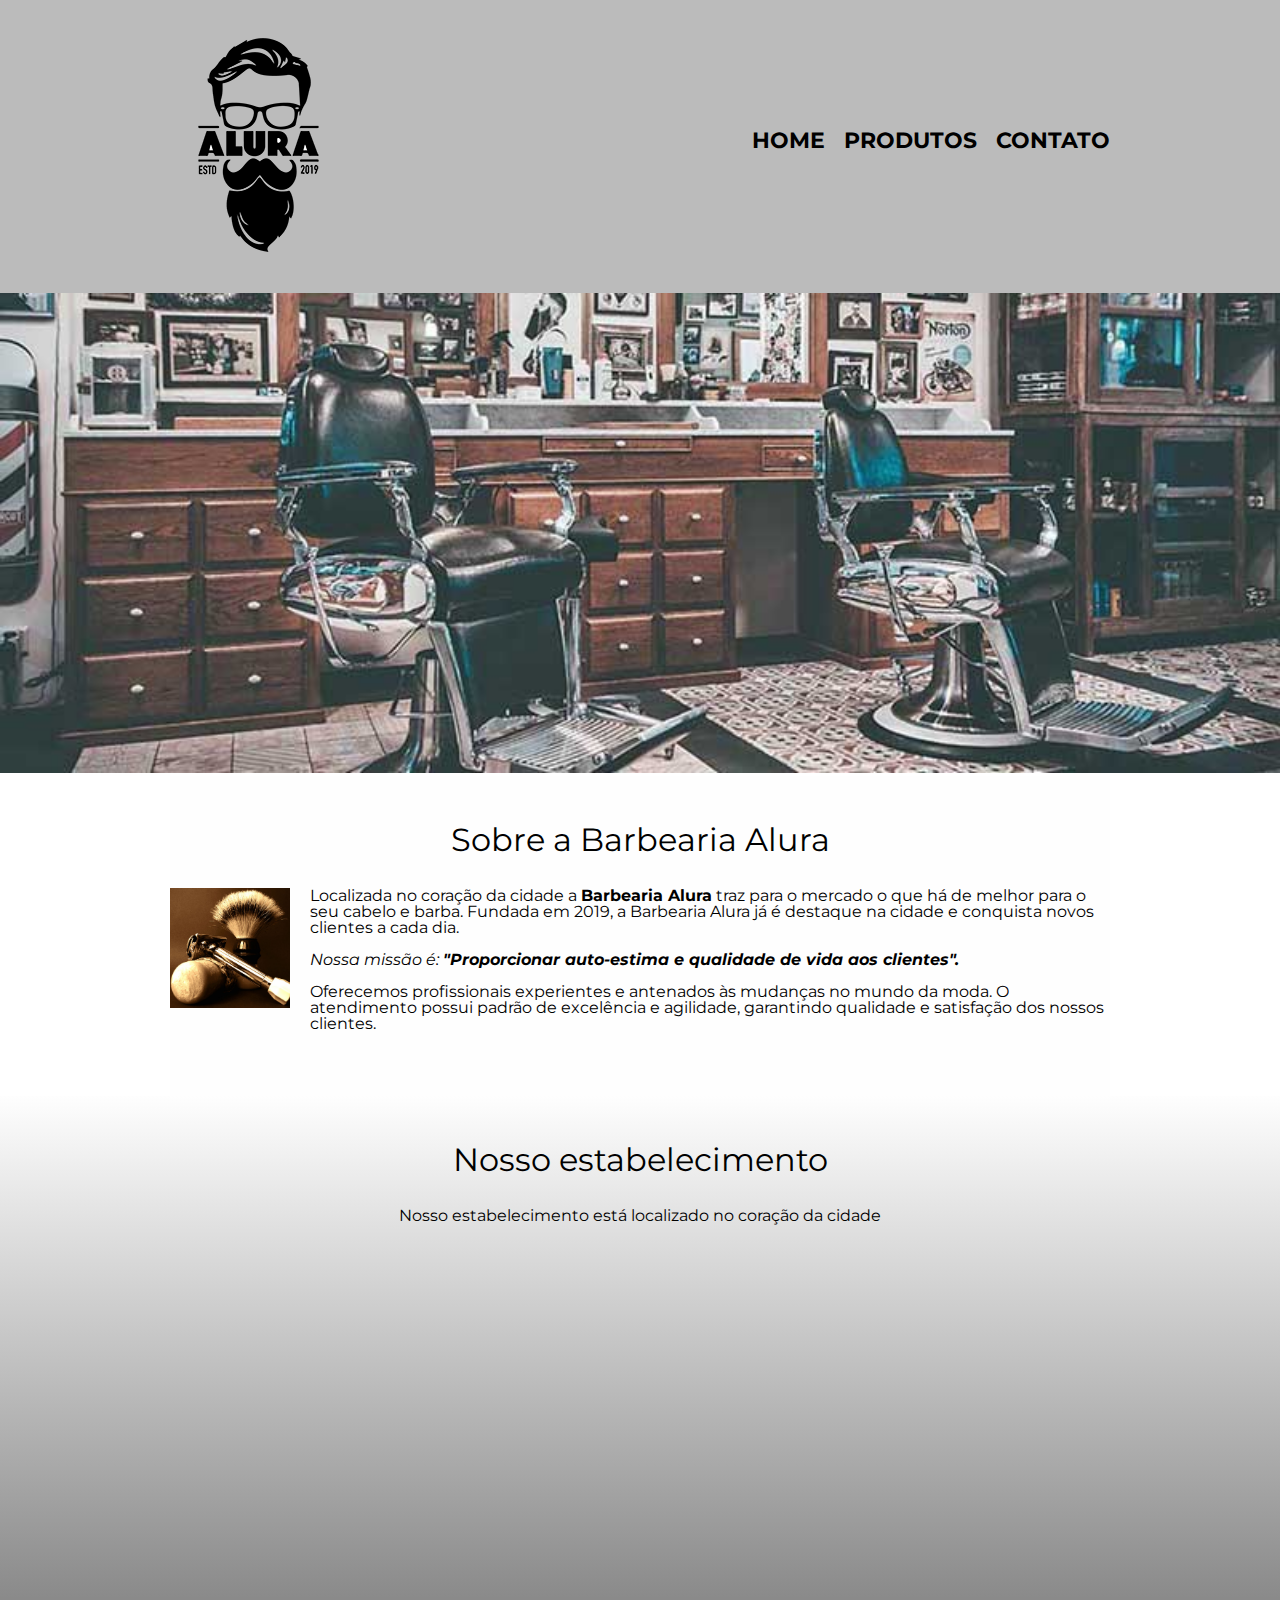
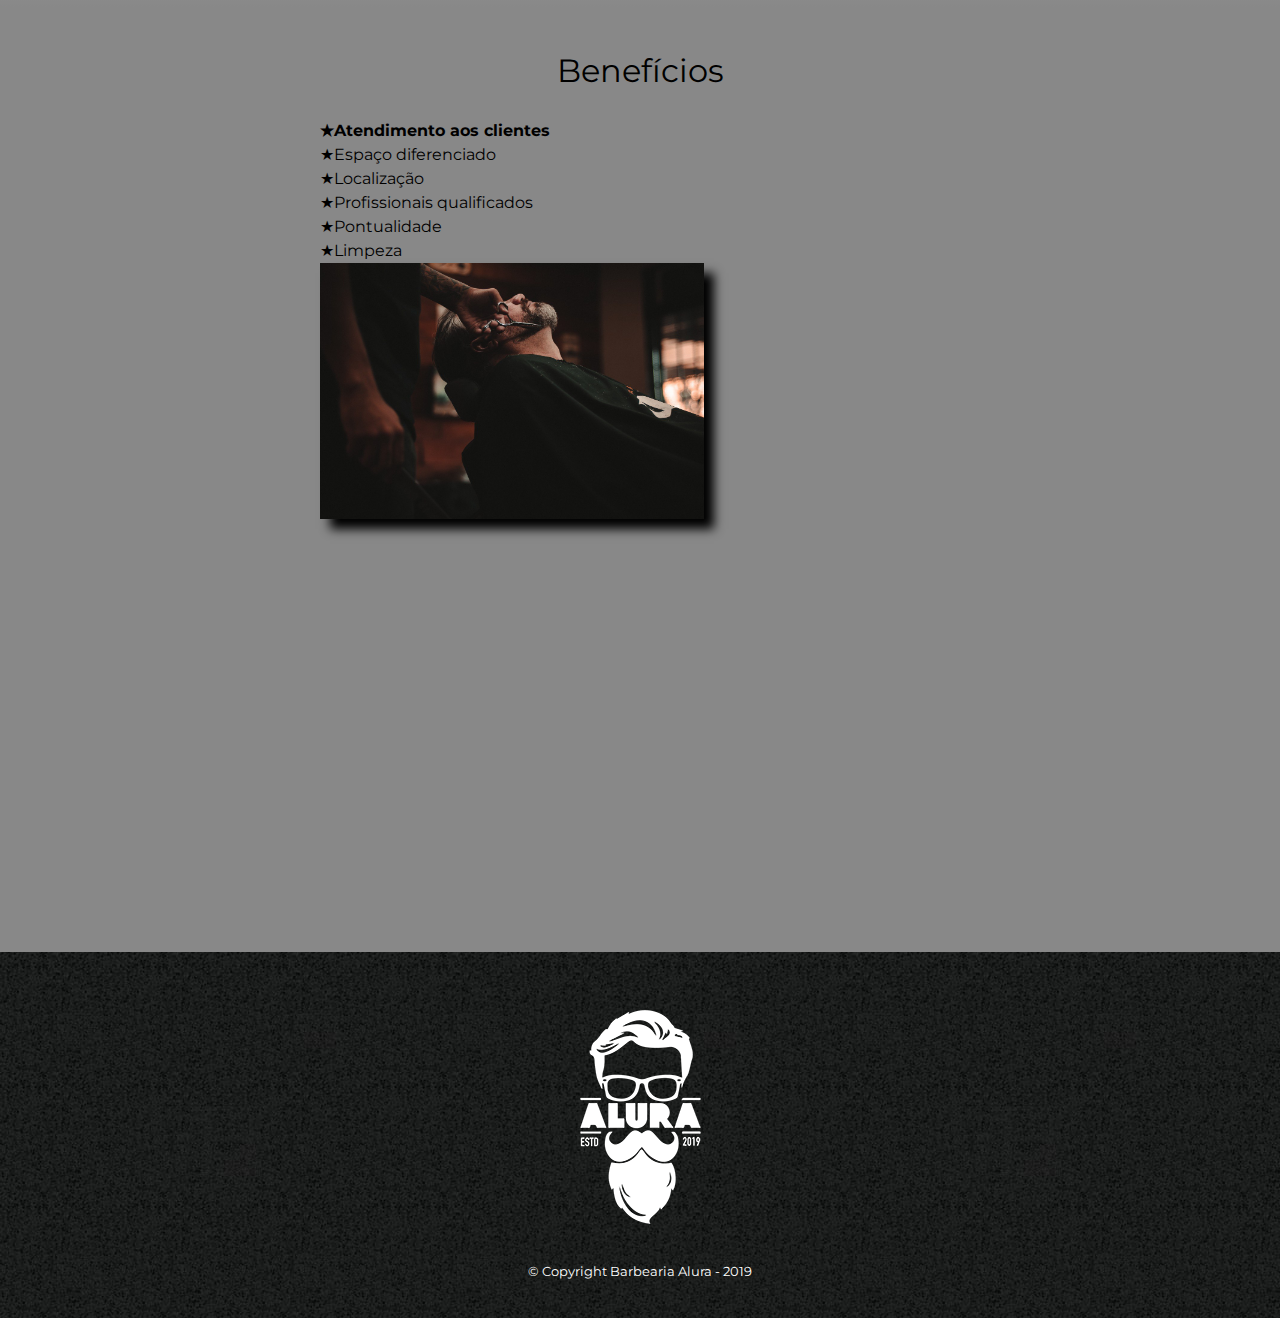
<file: index.html>
<!DOCTYPE html>
<html lang="pt-br">
  <head>
    <meta charset="UTF-8" />
    <meta name="viewport" content="width=device-width" />
    <title>Barbearia Alura</title>
    <link rel="stylesheet" href="reset.css" />
    <link rel="stylesheet" href="style.css" />
    <link rel="preconnect" href="https://fonts.googleapis.com" />
    <link rel="preconnect" href="https://fonts.gstatic.com" crossorigin />
    <link
      href="https://fonts.googleapis.com/css2?family=Merienda&family=Montserrat&display=swap"
      rel="stylesheet"
    />
  </head>
  <body>
    <header>
      <div class="caixa">
        <h1><img src="logo.png" /></h1>
        <nav>
          <ul>
            <li><a href="index.html">Home</a></li>
            <li><a href="produtos.html">Produtos</a></li>
            <li><a href="contato.html">Contato</a></li>
          </ul>
        </nav>
      </div>
    </header>

    <img class="banner" src="banner.jpg" />

    <main>
      <section class="principal">
        <h2 class="titulo-principal">Sobre a Barbearia Alura</h2>

        <img
          class="utensilios"
          src="utensilios.jpg"
          alt="Utensilios de um barbeiro"
        />

        <p>
          Localizada no coração da cidade a
          <strong>Barbearia Alura</strong> traz para o mercado o que há de
          melhor para o seu cabelo e barba. Fundada em 2019, a Barbearia Alura
          já é destaque na cidade e conquista novos clientes a cada dia.
        </p>

        <p id="missao">
          <em
            >Nossa missão é:
            <strong
              >"Proporcionar auto-estima e qualidade de vida aos
              clientes".</strong
            ></em
          >
        </p>

        <p>
          Oferecemos profissionais experientes e antenados às mudanças no mundo
          da moda. O atendimento possui padrão de excelência e agilidade,
          garantindo qualidade e satisfação dos nossos clientes.
        </p>
      </section>

      <section class="mapa">
        <h3 class="titulo-principal">Nosso estabelecimento</h3>
        <p>Nosso estabelecimento está localizado no coração da cidade</p>
        <div class="mapa-conteudo">
          <iframe
            src="https://www.google.com/maps/embed?pb=!1m18!1m12!1m3!1d117006.39488152678!2d-46.7641678375!3d-23.5881948!2m3!1f0!2f0!3f0!3m2!1i1024!2i768!4f13.1!3m3!1m2!1s0x94ce5a2b2ed7f3a1%3A0xab35da2f5ca62674!2sAlura%20-%20Escola%20Online%20de%20Tecnologia!5e0!3m2!1spt-BR!2sbr!4v1667335609629!5m2!1spt-BR!2sbr"
            width="100%"
            height="300"
            style="border: 0"
            allowfullscreen=""
            loading="lazy"
            referrerpolicy="no-referrer-when-downgrade"
          ></iframe>
        </div>
      </section>

      <section class="beneficios">
        <div class="conteudo-beneficios">
          <h3 class="titulo-principal">Benefícios</h3>

          <ul class="lista-beneficios">
            <li class="itens">Atendimento aos clientes</li>
            <li class="itens">Espaço diferenciado</li>
            <li class="itens">Localização</li>
            <li class="itens">Profissionais qualificados</li>
            <li class="itens">Pontualidade</li>
            <li class="itens">Limpeza</li>
          </ul>
          <img src="beneficios.jpg" class="imagem-beneficios" />
        </div>

        <div class="video">
          <iframe
            width="560"
            height="315"
            src="https://www.youtube.com/embed/wcVVXUV0YUY"
            frameborder="0"
            allow="accelerometer; autoplay; encrypted-media; gyroscope; picture-in-picture"
            allowfullscreen
          ></iframe>
        </div>
      </section>
    </main>

    <footer>
      <img src="logo-branco.png" />
      <p class="copyright">&copy; Copyright Barbearia Alura - 2019</p>
    </footer>
  </body>
</html>
</file>
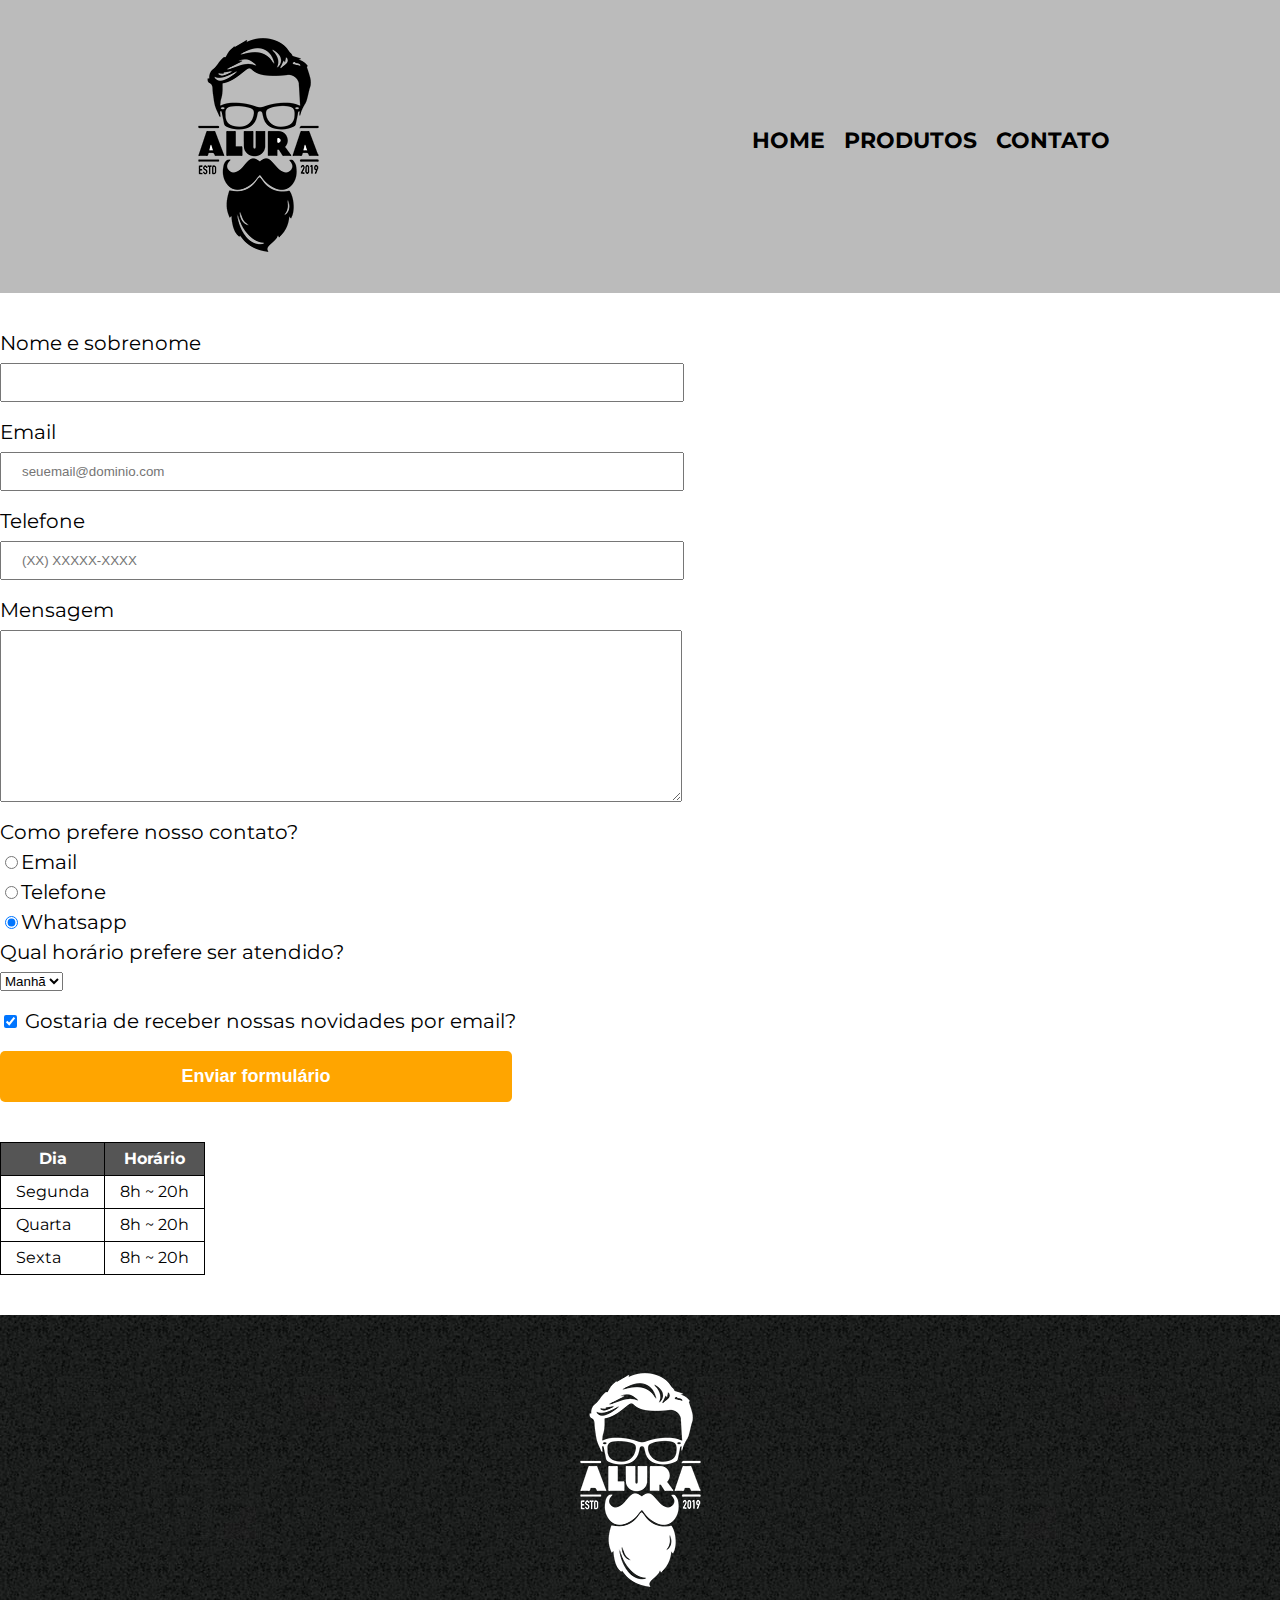
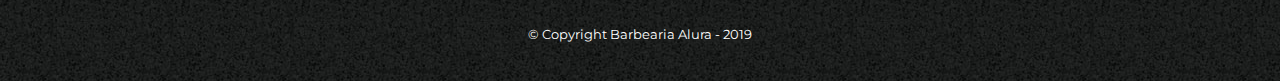
<file: contato.html>
<!DOCTYPE html>
<html>
  <head>
    <meta charset="UTF-8" />
    <title>Contato - Barbearia Alura</title>

    <link rel="stylesheet" href="reset.css" />
    <link rel="stylesheet" href="style.css" />
    <link rel="preconnect" href="https://fonts.googleapis.com" />
    <link rel="preconnect" href="https://fonts.gstatic.com" crossorigin />
    <link
      href="https://fonts.googleapis.com/css2?family=Merienda&family=Montserrat&display=swap"
      rel="stylesheet"
    />
  </head>
  <body>
    <header>
      <div class="caixa">
        <h1><img src="logo.png" alt="Logo da Barbearia Alura" /></h1>
        <nav>
          <ul>
            <li><a href="index.html">Home</a></li>
            <li><a href="produtos.html">Produtos</a></li>
            <li><a href="contato.html">Contato</a></li>
          </ul>
        </nav>
      </div>
    </header>

    <main>
      <form>
        <label for="nomesobrenome">Nome e sobrenome</label>
        <input type="text" id="nomesobrenome" class="input-padrao" required />

        <label for="email">Email</label>
        <input
          type="email"
          id="email"
          class="input-padrao"
          required
          placeholder="seuemail@dominio.com"
        />

        <label for="telefone">Telefone</label>
        <input
          type="tel"
          id="telefone"
          class="input-padrao"
          required
          placeholder="(XX) XXXXX-XXXX"
        />

        <label for="mensagem">Mensagem</label>
        <textarea
          cols="70"
          rows="10"
          id="mensagem"
          class="input-padrao"
          required
        ></textarea>

        <fieldset>
          <legend>Como prefere nosso contato?</legend>
          <label for="radio-email"
            ><input
              type="radio"
              name="contato"
              value="email"
              id="radio-email"
            />Email</label
          >

          <label for="radio-telefone"
            ><input
              type="radio"
              name="contato"
              value="telefone"
              id="radio-telefone"
            />Telefone</label
          >

          <label for="radio-whatsapp"
            ><input
              type="radio"
              name="contato"
              value="whatsapp"
              id="radio-whatsapp"
              checked
            />Whatsapp</label
          >
        </fieldset>

        <fieldset>
          <legend>Qual horário prefere ser atendido?</legend>
          <select>
            <option>Manhã</option>
            <option>Tarde</option>
            <option>Noite</option>
          </select>
        </fieldset>

        <label class="checkbox"
          ><input type="checkbox" checked /> Gostaria de receber nossas
          novidades por email?</label
        >

        <input type="submit" value="Enviar formulário" class="enviar" />
      </form>

      <table>
        <thead>
          <tr>
            <th>Dia</th>
            <th>Horário</th>
          </tr>
        </thead>
        <tbody>
          <tr>
            <td>Segunda</td>
            <td>8h ~ 20h</td>
          </tr>
          <tr>
            <td>Quarta</td>
            <td>8h ~ 20h</td>
          </tr>
          <tr>
            <td>Sexta</td>
            <td>8h ~ 20h</td>
          </tr>
        </tbody>
      </table>
    </main>

    <footer>
      <img src="logo-branco.png" alt="Logo da Barbearia Alura" />
      <p class="copyright">&copy; Copyright Barbearia Alura - 2019</p>
    </footer>
  </body>
</html>
</file>
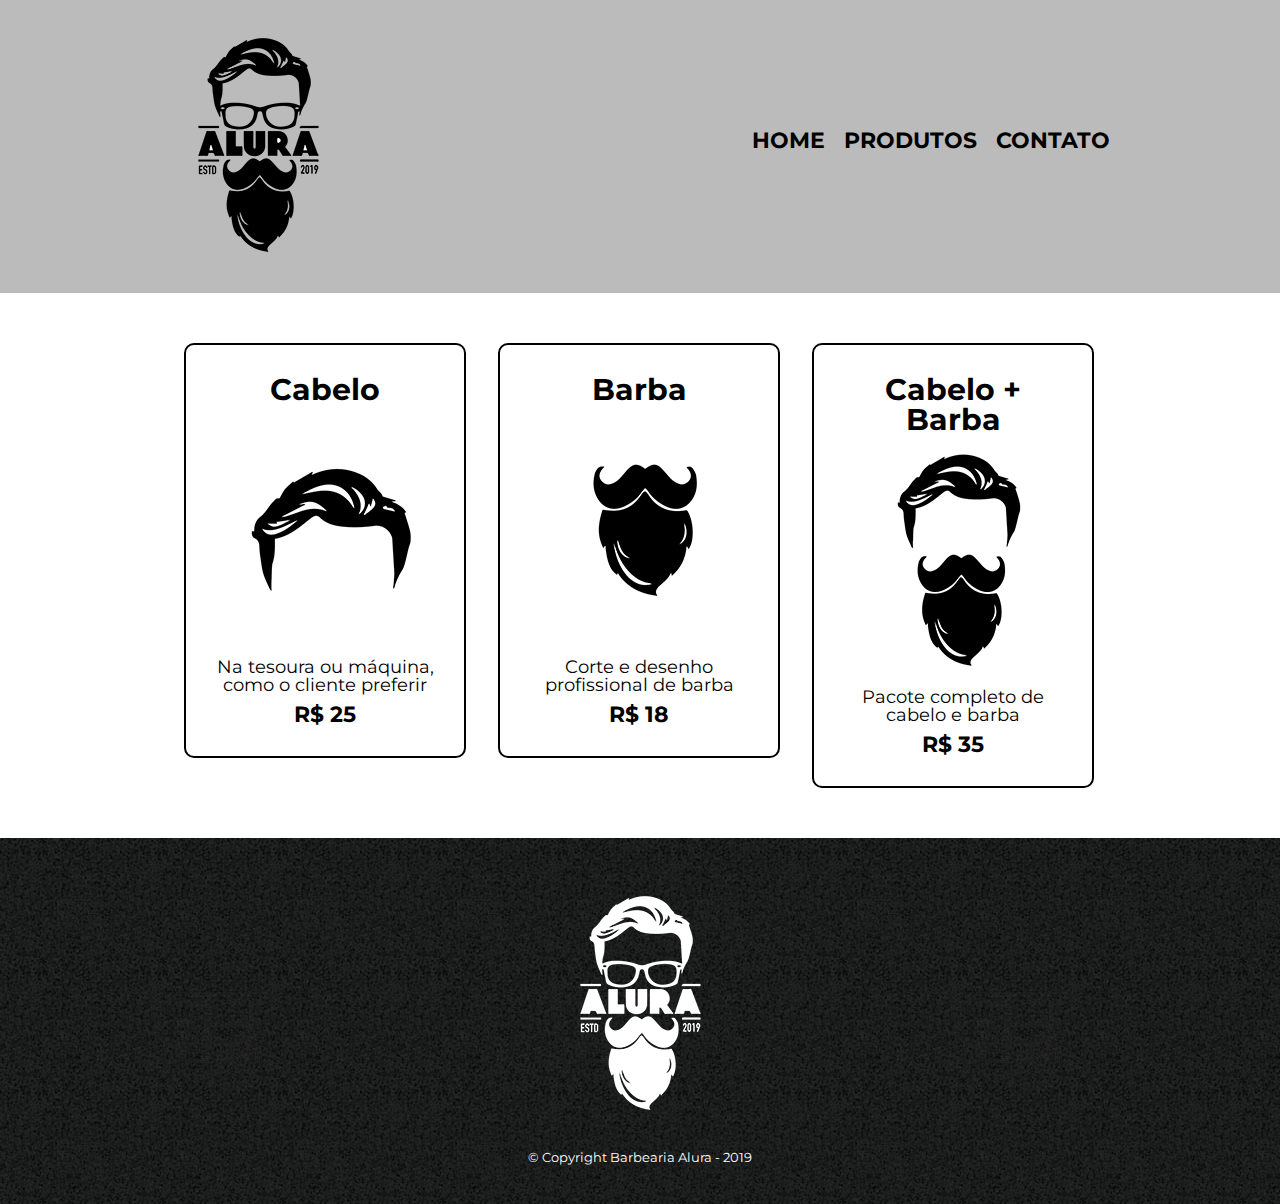
<file: produtos.html>
<!DOCTYPE html>
<html>
  <head>
    <meta charset="UTF-8" />
    <title>Produtos - Barbearia Alura</title>

    <link rel="stylesheet" href="reset.css" />
    <link rel="stylesheet" href="style.css" />
    <link rel="preconnect" href="https://fonts.googleapis.com" />
    <link rel="preconnect" href="https://fonts.gstatic.com" crossorigin />
    <link
      href="https://fonts.googleapis.com/css2?family=Merienda&family=Montserrat&display=swap"
      rel="stylesheet"
    />
  </head>
  <body>
    <header>
      <div class="caixa">
        <h1><img src="logo.png" /></h1>
        <nav>
          <ul>
            <li><a href="index.html">Home</a></li>
            <li><a href="produtos.html">Produtos</a></li>
            <li><a href="contato.html">Contato</a></li>
          </ul>
        </nav>
      </div>
    </header>

    <main>
      <ul class="produtos">
        <li>
          <h2>Cabelo</h2>
          <img src="cabelo.jpg" />
          <p class="produto-descricao">
            Na tesoura ou máquina, como o cliente preferir
          </p>
          <p class="produto-preco">R$ 25</p>
        </li>
        <li>
          <h2>Barba</h2>
          <img src="barba.jpg" />
          <p class="produto-descricao">Corte e desenho profissional de barba</p>
          <p class="produto-preco">R$ 18</p>
        </li>
        <li>
          <h2>Cabelo + Barba</h2>
          <img src="cabelo+barba.jpg" />
          <p class="produto-descricao">Pacote completo de cabelo e barba</p>
          <p class="produto-preco">R$ 35</p>
        </li>
      </ul>
    </main>

    <footer>
      <img src="logo-branco.png" />
      <p class="copyright">&copy; Copyright Barbearia Alura - 2019</p>
    </footer>
  </body>
</html>
</file>
<file: style.css>
body {
    font-family: 'Montserrat', sans-serif;
}


header {
	background: #BBBBBB;
	padding: 20px 0;
}

.caixa {
	position: relative;
	width: 940px;
	margin: 0 auto;
}

nav {
	position: absolute;
	top: 110px;
	right: 0;

}

nav li {
	display: inline;
	margin: 0 0 0 15px;
}

nav a {
	text-transform: uppercase;
	color: #000000;
	font-weight: bold;
	font-size: 22px;
	text-decoration:  none;
}

nav a:hover {
	color: #C78C19;
	text-decoration: underline;
}

.produtos {
	width: 940px;
	margin: 0 auto;
	padding: 50px;
}

.produtos li {
	display: inline-block;
	text-align: center;
	width: 30%;
	vertical-align: top;
	padding: 30px 20px;
	margin: 0 1.5%;
	padding: 30px 20px;
	box-sizing: border-box;
	border: 2px solid #000000;
	border-radius: 10px;
}

.produtos li:hover {
	border-color: #C78C19;
	
}

.produtos li:active{
	border-color: #088C19;
}

.produtos li:hover h2{
	font-size: 34px;
}

.produtos h2 {
	font-size:  30px;
	font-weight: bold;
}

.produto-descricao {
	font-size: 18px;
}

.produto-preco {
	font-size: 22px;
	font-weight: bold;	
	margin-top: 10px;
}

footer {
	background: url("bg.jpg");
	text-align: center;
	padding: 40px 0;
}

.copyright {
	color: #FFFFFF;
	font-size: 13px;
	margin-top: 20px;
}

form {
	margin: 40px 0;
}

form label, form legend {
	display: block;
	font-size: 20px;
	margin: 0 0 10px;
}

.input-padrao {
	display: block;
	margin-bottom: 20px;
	padding: 10px 20px;
	width: 50%;
}

.checkbox {
	margin: 20px 0;
}

.enviar {
	width: 40%;
	background: orange;
	padding: 15px 0;
	color: white;
	font-weight: bold;
	font-size: 18px;
	border: none;
	border-radius: 5px;
	transition: 1s all;
	cursor: pointer;
}

.enviar:hover {
	background: darkorange;
	transform: scale(1.2);	
}

table {
	margin: 20px 0 40px;
}

thead {
	background: #555555;
	color: white;
	font-weight: bold;
}

td, th {
	border: 1px solid #000000;
	padding: 8px 15px;
}


/* css da página inicial */
.banner {
	width: 100%;
}

.titulo-principal {
	text-align: center;
	font-size: 2em;
	margin: 0 0 1em;
	clear: left;
}



.principal {
	padding: 3em 0;
	background: #FEFEFE;
	width: 940px;
	margin: 0 auto;
}

.principal p {
	margin: 0 0 1em;
}

.principal strong {
	font-weight: bold;
}

.principal em {
	font-style: italic;
}



.utensilios {
	width: 120px;
	float: left;
	margin: 0 20px 20px 0;
}

.mapa {
	padding: 3em 0;
	background: linear-gradient(#FEFEFE, #888888);
}

.mapa-conteudo {
	width: 940px;
	margin: 0 auto;
}

.mapa p {
	margin: 0 0 2em;
	text-align: center;
}

.beneficios{
	padding: 3em 0;
	background: #888888;
}


.conteudo-beneficios {
	width: 640px;
	margin: 0 auto;
}

.imagem-beneficios {
	width: 60%;
	opacity: 1;
	transition: 400ms;
	box-shadow: 10px 10px 10px #000000;
}

.imagem-beneficios:hover {
	opacity: 0.3;
}

.lista-beneficios {
	width: 40%;
	display: inline-block;
	vertical-align: top;
}

.itens {
	line-height: 1.5;
}

.itens:first-child {
	font-weight: bold;
}

.itens:before {
	content: "★";
}

.video {
	width: 560px;
	margin: 2em auto;
}

@media screen and (max-width: 480px) {
	.caixa, .principal, .conteudo-beneficios, .mapa-conteudo, .video{
		width: auto;
	}

	h1 {
		text-align: center;
	}

	nav {
		position: static;
	}

	.lista-beneficios, .imagem-beneficios {
		width: 100%;
	}
}
</file>
